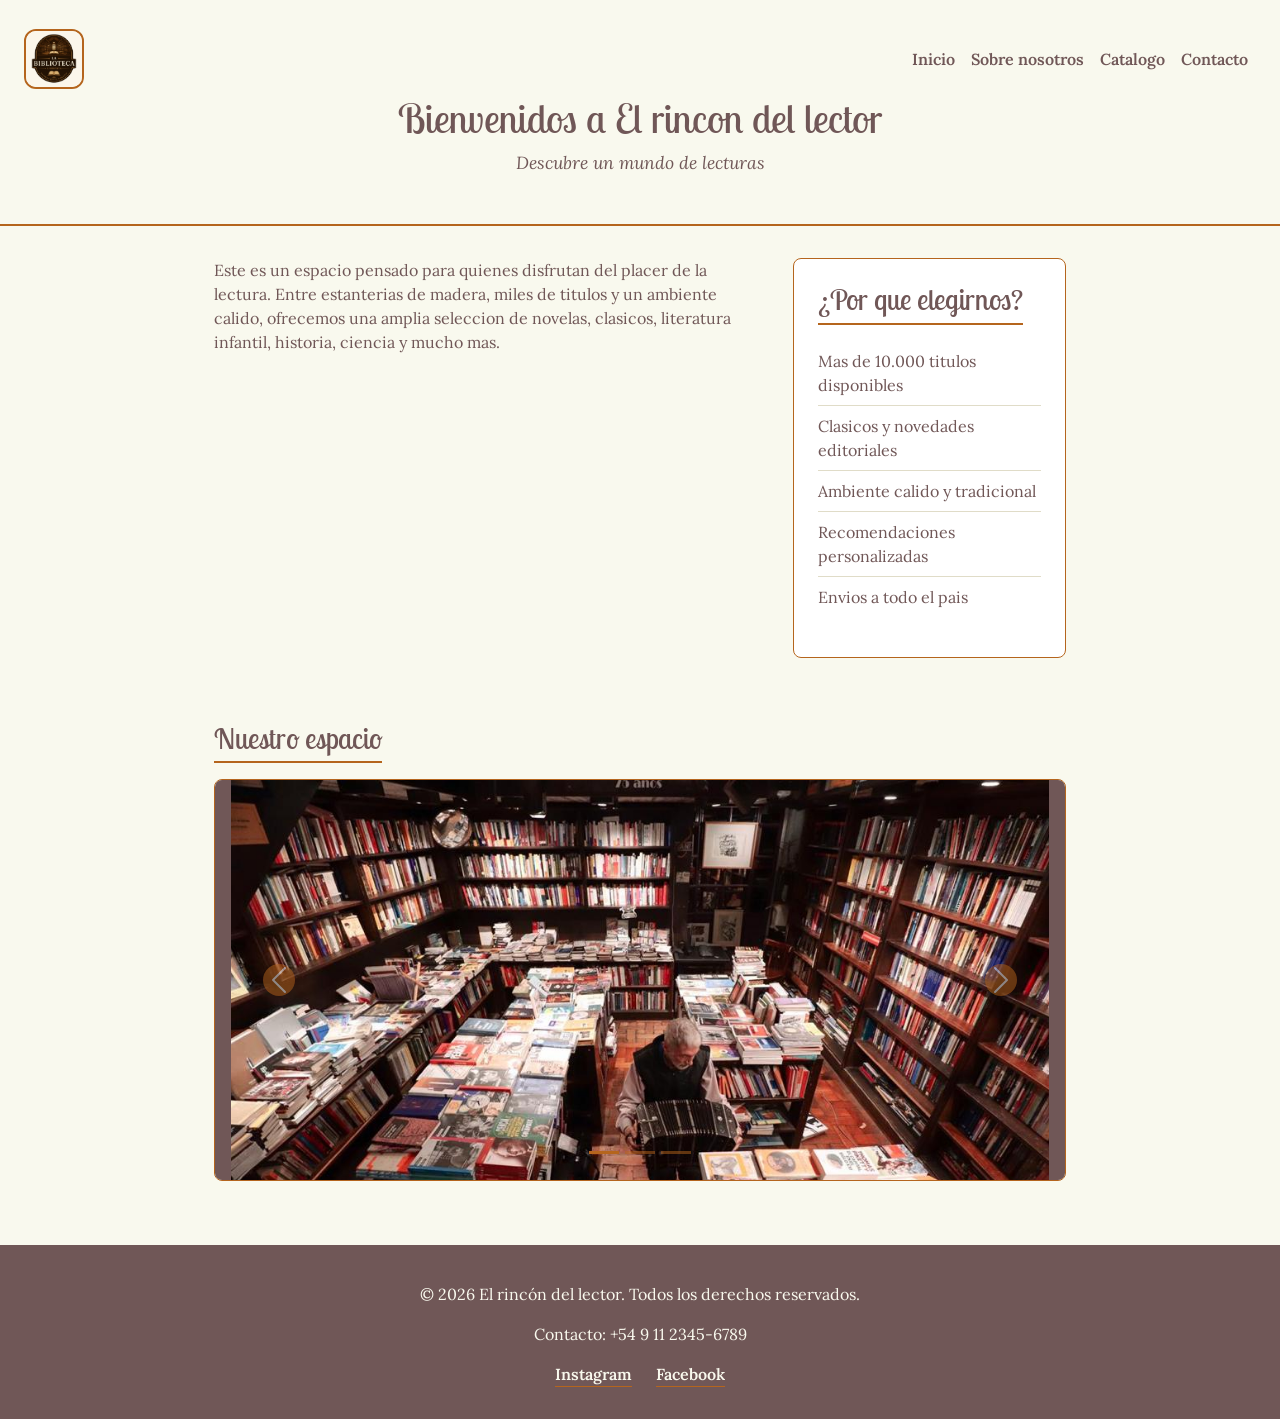
<file: index.html>
<!DOCTYPE html>
<html lang="es">
<head>
    <meta charset="UTF-8">
    <meta name="viewport" content="width=device-width, initial-scale=1.0">
    <title>El Rincón del Lector | Librería online en Argentina</title>
    <meta name="description" content="El Rincón del Lector es una librería con más de 10.000 títulos: clásicos, literatura infantil, historia y desarrollo personal. Descubrí nuestro catálogo.">
    <meta name="keywords" content="librería online, comprar libros, literatura clásica, libros Argentina, El Rincón del Lector">
    <link rel="stylesheet" href="https://cdn.jsdelivr.net/npm/bootstrap@5.3.3/dist/css/bootstrap.min.css">
    <link rel="stylesheet" href="https://unpkg.com/aos@2.3.1/dist/aos.css">
    <link rel="stylesheet" href="styles/main.css">

</head>
<body>
        <header class="encabezado">
    <nav class="navbar navbar-expand-lg">
        <div class="container-fluid nav-container">
            <a class="navbar-brand" href="#">
                <img class="logo" src="assets/logo_libreria.png" alt="Logotipo de la libreria" width="60">
            </a>

            <button class="navbar-toggler" type="button" data-bs-toggle="collapse" data-bs-target="#navbarMenu" aria-controls="navbarMenu" aria-expanded="false" aria-label="Abrir menú">
                <span class="navbar-toggler-icon"></span>
            </button>

            <div class="collapse navbar-collapse" id="navbarMenu">
                <ul class="navbar-nav ms-auto">
                    <li class="nav-item"><a class="nav-link" href="pages/inicio.html">Inicio</a></li>
                    <li class="nav-item"><a class="nav-link" href="pages/sobre-nosotros.html">Sobre nosotros</a></li>
                    <li class="nav-item"><a class="nav-link" href="pages/catalogo.html">Catalogo</a></li>
                    <li class="nav-item"><a class="nav-link" href="pages/contacto.html">Contacto</a></li>
                </ul>
            </div>
        </div>
    </nav>

    <h1 class="titulo-principal">Bienvenidos a El rincon del lector</h1>
    <p class="eslogan">Descubre un mundo de lecturas</p>
</header>

<main class="contenido contenido-index">
    
    <p class="descripcion-libreria"> 
        Este es un espacio pensado para quienes disfrutan del placer de la lectura. Entre estanterias de madera, miles de titulos y un ambiente calido, ofrecemos una amplia seleccion de novelas, clasicos, literatura infantil, historia, ciencia y mucho mas. 

    </p>
    
    <section class="galeria" data-aos="fade-up">
        <h2 class="titulo-secundario">Nuestro espacio</h2>
        <div id="carouselLibreria" class="carousel slide carousel-custom" data-bs-ride="carousel">
            <div class="carousel-indicators">
                <button type="button" data-bs-target="#carouselLibreria" data-bs-slide-to="0" class="active" aria-current="true" aria-label="Slide 1"></button>
                <button type="button" data-bs-target="#carouselLibreria" data-bs-slide-to="1" aria-label="Slide 2"></button>
                <button type="button" data-bs-target="#carouselLibreria" data-bs-slide-to="2" aria-label="Slide 3"></button>
            </div>
            <div class="carousel-inner">
                <div class="carousel-item active">
                    <img src="assets/libreria_sencilla.jpeg" class="d-block w-100" alt="Interior de la librería">
                </div>
                <div class="carousel-item">
                    <img src="assets/interior-rincon-lectura.png" class="d-block w-100" alt="Rincón de lectura de la librería">
                </div>
                <div class="carousel-item">
                    <img src="assets/estanteria-libros-madera.png" class="d-block w-100" alt="Estanterías de madera con libros clásicos y de fantasía">
                </div>
            </div>
            <button class="carousel-control-prev" type="button" data-bs-target="#carouselLibreria" data-bs-slide="prev">
                <span class="carousel-control-prev-icon" aria-hidden="true"></span>
                <span class="visually-hidden">Anterior</span>
            </button>
            <button class="carousel-control-next" type="button" data-bs-target="#carouselLibreria" data-bs-slide="next">
                <span class="carousel-control-next-icon" aria-hidden="true"></span>
                <span class="visually-hidden">Siguiente</span>
            </button>
        </div>
    </section>

    <section class="lugar-destacado" data-aos="fade-up">
    <h2 class="titulo-secundario">¿Por que elegirnos?</h2>
    
            <ul class="lista-simple">
                <li>Mas de 10.000 titulos disponibles</li>
                <li>Clasicos y novedades editoriales</li>
                <li>Ambiente calido y tradicional</li>
                <li>Recomendaciones personalizadas</li>
                <li>Envios a todo el pais</li>
            </ul>
    
    </section>


    </main>

    <footer class="pie-pagina">
        <p>&copy; 2026 El rincón del lector. Todos los derechos reservados.</p>
        <p>Contacto: +54 9 11 2345-6789</p>
        <nav class="redes-sociales">
        <a href="#">Instagram</a>
        <a href="#">Facebook</a>
    </nav>

    </footer>
    <script src="https://cdn.jsdelivr.net/npm/bootstrap@5.3.3/dist/js/bootstrap.bundle.min.js"></script>
    <script src="https://unpkg.com/aos@2.3.1/dist/aos.js"></script>
<script>
    AOS.init({
        duration: 700,
        once: true
    });
</script>
</body>
</html>
</file>
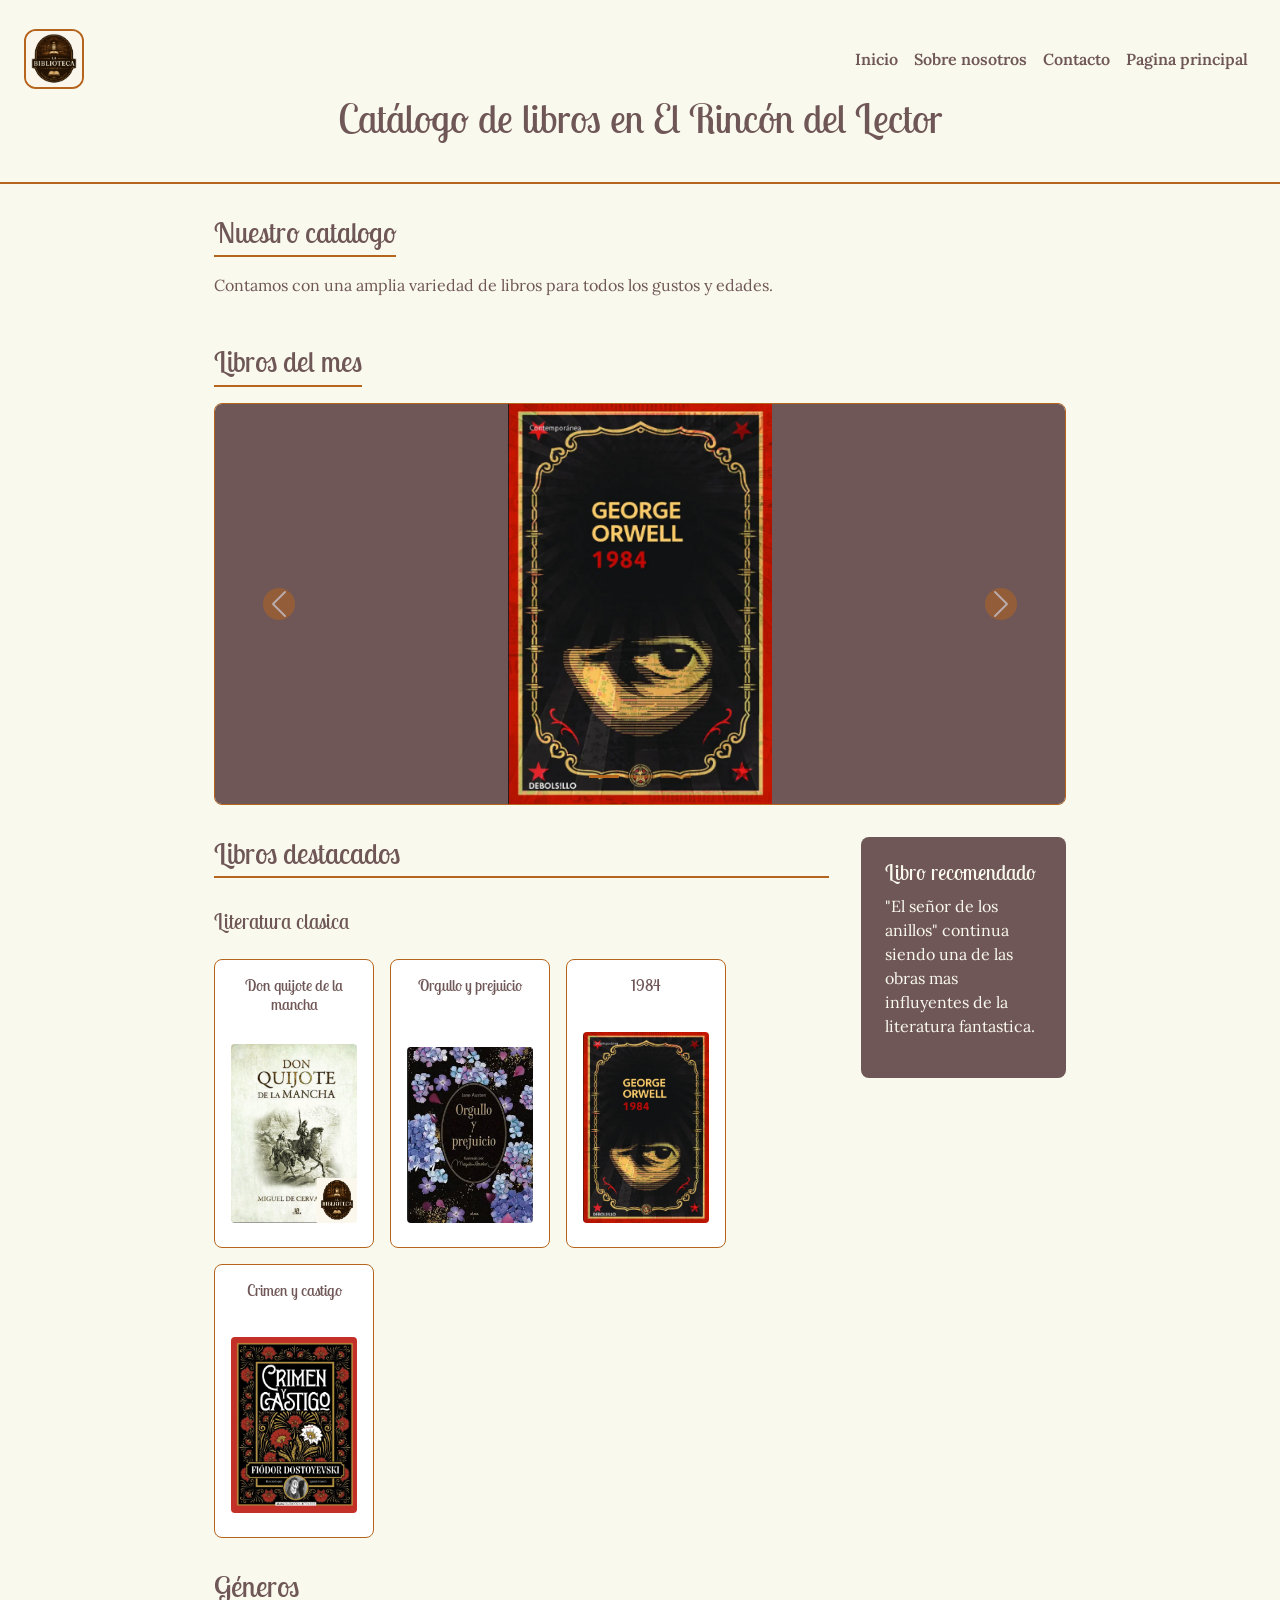
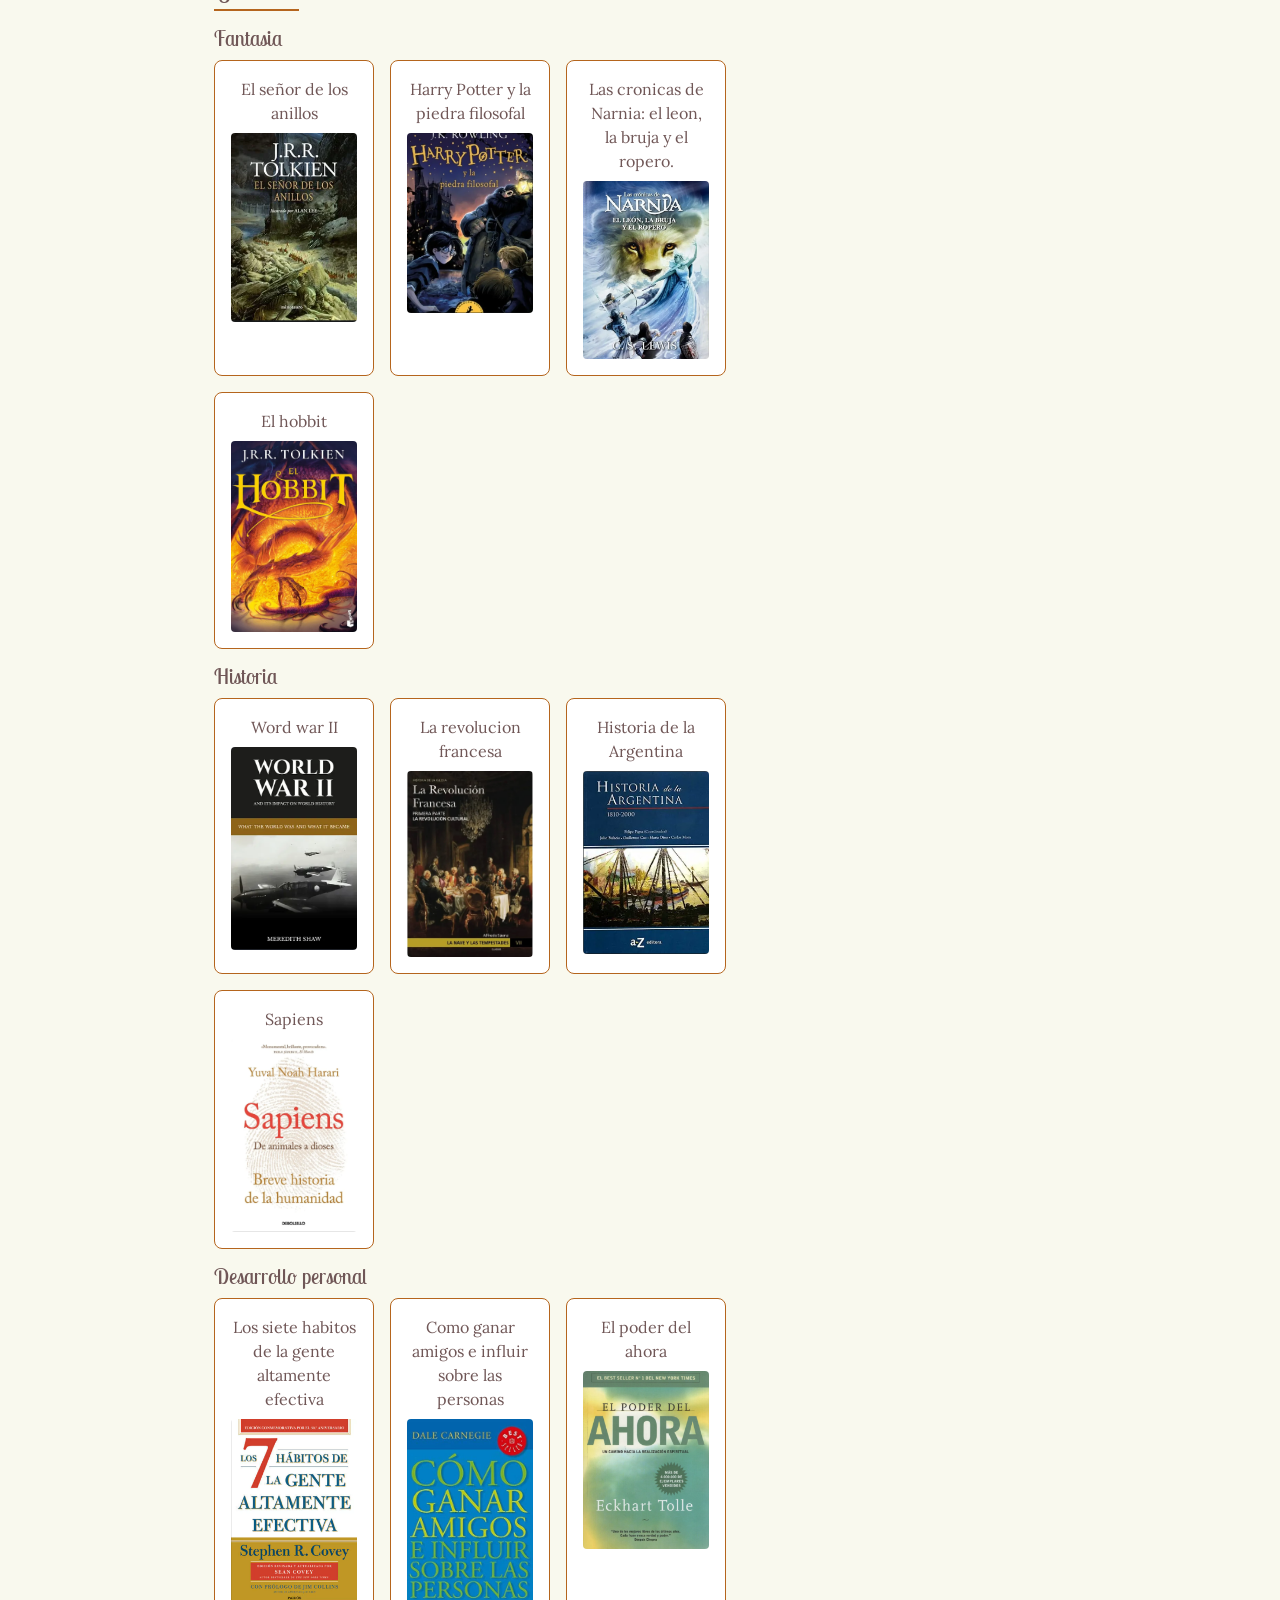
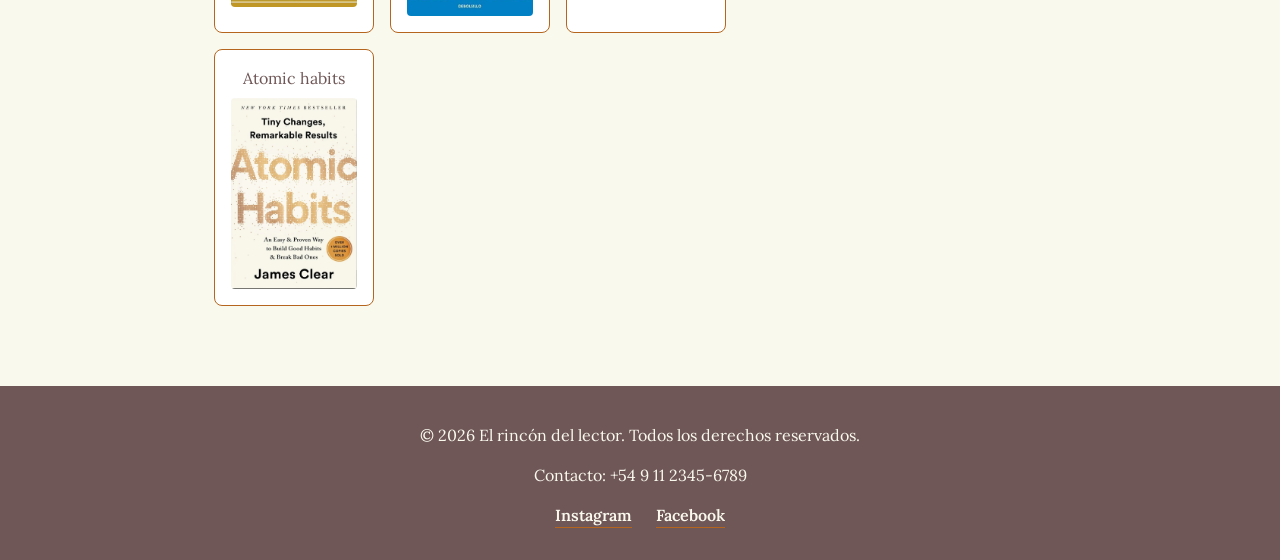
<file: pages/catalogo.html>
<!DOCTYPE html>
<html lang="es">
<head>
    <meta charset="UTF-8">
    <meta name="viewport" content="width=device-width, initial-scale=1.0">
    <title>Catálogo de Libros | El Rincón del Lector</title>
    <meta name="description" content="Explorá nuestro catálogo completo de libros: literatura clásica, fantasía, historia y desarrollo personal. Envíos a todo el país.">
    <meta name="keywords" content="catálogo de libros, comprar libros online, literatura clásica, fantasía, historia, desarrollo personal">
    <link rel="stylesheet" href="https://cdn.jsdelivr.net/npm/bootstrap@5.3.3/dist/css/bootstrap.min.css">
    <link rel="stylesheet" href="https://unpkg.com/aos@2.3.1/dist/aos.css">
    <link rel="stylesheet" href="../styles/main.css">
</head>
<body>
    <header class="encabezado">
        <nav class="navbar navbar-expand-lg">
            <div class="container-fluid nav-container">
                <a class="navbar-brand" href="../index.html">
                    <img class="logo" src="../assets/logo_libreria.png" alt="Logotipo de la libreria" width="60">
                </a>

            <button class="navbar-toggler" type="button" data-bs-toggle="collapse" data-bs-target="#navbarMenu" aria-controls="navbarMenu" aria-expanded="false" aria-label="Abrir menú">
                <span class="navbar-toggler-icon"></span>
            </button>

            <div class="collapse navbar-collapse" id="navbarMenu">
                <ul class="navbar-nav ms-auto">
                    <li class="nav-item"><a class="nav-link" href="inicio.html">Inicio</a></li>
                    <li class="nav-item"><a class="nav-link" href="sobre-nosotros.html">Sobre nosotros</a></li>
                    <li class="nav-item"><a class="nav-link" href="contacto.html">Contacto</a></li>
                    <li class="nav-item"><a class="nav-link" href="../index.html">Pagina principal</a></li>
                </ul>
            </div>
        </div>
    </nav>

    <h1 class="titulo-principal">Catálogo de libros en El Rincón del Lector</h1>
</header>

<main class="contenido contenido-catalogo">
    <div class="catalogo-intro">
        <h2 class="titulo-secundario">Nuestro catalogo</h2>
        <p class="descripcion-libreria">
            Contamos con una amplia variedad de libros para todos los gustos y edades. 
        </p>
    </div>
    
    <section class="galeria-catalogo">
    <h2 class="titulo-secundario">Libros del mes</h2>
    <div id="carouselLibros" class="carousel slide carousel-custom" data-bs-ride="carousel">
        <div class="carousel-indicators">
            <button type="button" data-bs-target="#carouselLibros" data-bs-slide-to="0" class="active" aria-current="true" aria-label="Slide 1"></button>
            <button type="button" data-bs-target="#carouselLibros" data-bs-slide-to="1" aria-label="Slide 2"></button>
            <button type="button" data-bs-target="#carouselLibros" data-bs-slide-to="2" aria-label="Slide 3"></button>
        </div>
        <div class="carousel-inner">
            <div class="carousel-item active">
                <img src="../assets/libros/1984.png" class="d-block w-100" alt="Portada de 1984">
            </div>
            <div class="carousel-item">
                <img src="../assets/libros/el_hobbit.png" class="d-block w-100" alt="Portada de El Hobbit">
            </div>
            <div class="carousel-item">
                <img src="../assets/libros/sapiens.png" class="d-block w-100" alt="Portada de Sapiens">
            </div>
        </div>
        <button class="carousel-control-prev" type="button" data-bs-target="#carouselLibros" data-bs-slide="prev">
            <span class="carousel-control-prev-icon" aria-hidden="true"></span>
            <span class="visually-hidden">Anterior</span>
        </button>
        <button class="carousel-control-next" type="button" data-bs-target="#carouselLibros" data-bs-slide="next">
            <span class="carousel-control-next-icon" aria-hidden="true"></span>
            <span class="visually-hidden">Siguiente</span>
        </button>
    </div>
</section>

    <section class="seccion-destacados">
        <h2 class="titulo-secundario">Libros destacados</h2>
        
    <h3 class="titulo-terciario">Literatura clasica</h3>

    <article class="libro" data-aos="fade-up">
    <h3 class="titulo-terciario">Don quijote de la mancha</h3>
        <img src="../assets/libros/don_quijote_de_la_mancha.png"
            alt="Portada de Don Quijote"
            width="150">

        
    </article>

    <article class="libro" data-aos="fade-up" data-aos-delay="100">
        <h3 class="titulo-terciario">Orgullo y prejuicio</h3>
            <img src="../assets/libros/orgullo_y_prejuicio.png" 
                alt="Portada de Orgullo y Prejuicio" 
                width="150">
            
    </article>


    <article class="libro" data-aos="fade-up" data-aos-delay="200">
        <h3 class="titulo-terciario">1984</h3>
            <img src="../assets/libros/1984.png"
                alt="Portada de 1984"
                width="150">
    </article>

    <article class="libro" data-aos="fade-up" data-aos-delay="300">
        <h3 class="titulo-terciario">Crimen y castigo</h3>
            <img src="../assets/libros/crimen_y_castigo.png"
                alt="Portada de Crimen y Castigo"
                width="150">
        </article>

    </section>

    <section class="seccion-generos">
        <h2 class="titulo-secundario">Géneros</h2>
    <article class="genero">
    
        <h3 class="titulo-terciario">Fantasia</h3>
        <ul>
            <li>El señor de los anillos
            <img src="../assets/libros/el_senor_de_los_anillos.png"
                alt="Portada de El Señor de los Anillos"
                width="150"> </li>
            <li>Harry Potter y la piedra filosofal
            <img src="../assets/libros/harry_potter_y_la_piedra_filosofal.png"
                alt="Portada de Harry Potter y la Piedra Filosofal"
                width="150"> </li>
            <li>Las cronicas de Narnia: el leon, la bruja y el ropero.
            <img src="../assets/libros/las_cronicas_de_narnia.png"
                alt="Portada de Las Crónicas de Narnia"
                width="150"> </li>
            <li>El hobbit
            <img src="../assets/libros/el_hobbit.png"
                alt="Portada de El Hobbit"
                width="150"> </li>
        </ul>

        </article>

    <article class="genero">

    <h3 class="titulo-terciario">Historia</h3>

        <ul>
            <li>Word war II
                <img src="../assets/libros/word_war_II.png"
                    alt="Portada de Word War II"
                    width="150"> </li>
                

            <li>La revolucion francesa
                <img src="../assets/libros/la_revolucion_francesa.png"
                    alt="Portada de La Revolución Francesa"
                    width="150"> </li>

            <li>Historia de la Argentina
                <img src="../assets/libros/historia_de_la_argentina.png"
                    alt="Portada de Historia de la Argentina"
                    width="150"> </li>

            <li>Sapiens
                <img src="../assets/libros/sapiens.png"
                    alt="Portada de Sapiens"
                    width="150"> </li>


        </ul>
</article>


<article class="genero">

    <h3 class="titulo-terciario">Desarrollo personal</h3>
        <ul>
            <li>Los siete habitos de la gente altamente efectiva
                <img src="../assets/libros/los_siete_habitos_de_la_gente_efectiva.png"
                    alt="Portada de Los Siete Hábitos de la Gente Altamente Efectiva"
                    width="150"> </li>

            <li>Como ganar amigos e influir sobre las personas
                <img src="../assets/libros/como_ganar_amigos_e_influir_sobre_las_personas.png"
                    alt="Portada de Cómo Ganar Amigos e Influir sobre las Personas"
                    width="150"> </li>

            <li>El poder del ahora
                <img src="../assets/libros/el_poder_del_ahora.png"
                    alt="Portada de El Poder del Ahora"
                    width="150"> </li>

            <li>Atomic habits
                <img src="../assets/libros/atomic_habits.png"
                    alt="Portada de Atomic Habits"
                    width="150"> </li>
        </ul>  
        </article>
    </section>

    <aside class="libro-recomendado">
        <h3 class="titulo-terciario">Libro recomendado</h3>
        <p class="descripcion-libro">"El señor de los anillos" continua siendo una de las obras mas influyentes de la literatura fantastica.</p>

    </aside>
</main>


<footer class="pie-pagina">
        <p>&copy; 2026 El rincón del lector. Todos los derechos reservados.</p>
        <p>Contacto: +54 9 11 2345-6789</p>
        <nav class="redes-sociales">
        <a href="#">Instagram</a>
        <a href="#">Facebook</a>
    </nav>

    </footer>
<script src="https://cdn.jsdelivr.net/npm/bootstrap@5.3.3/dist/js/bootstrap.bundle.min.js"></script>
<script src="https://unpkg.com/aos@2.3.1/dist/aos.js"></script>
<script>
    AOS.init({
        duration: 700,
        once: true
    });
</script>
</body>
</html>
</file>
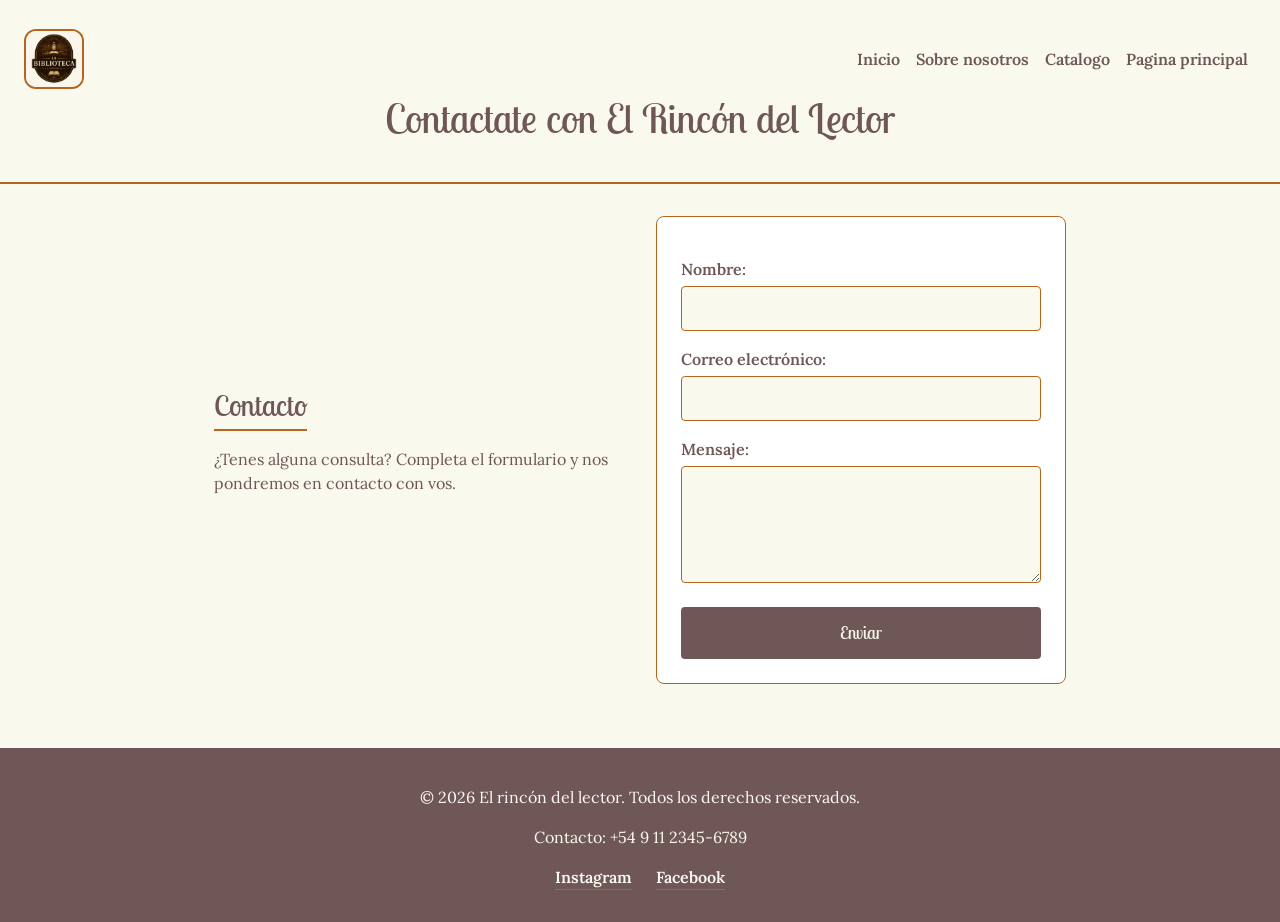
<file: pages/contacto.html>
<!DOCTYPE html>
<html lang="es">
<head>
    <meta charset="UTF-8">
    <meta name="viewport" content="width=device-width, initial-scale=1.0">
    <title>Contacto | El Rincón del Lector</title>
    <meta name="description" content="¿Tenés una consulta? Escribinos a través de nuestro formulario de contacto y te responderemos a la brevedad.">
    <meta name="keywords" content="contacto librería, consultas, formulario de contacto">
    <link rel="stylesheet" href="https://cdn.jsdelivr.net/npm/bootstrap@5.3.3/dist/css/bootstrap.min.css">
    <link rel="stylesheet" href="https://unpkg.com/aos@2.3.1/dist/aos.css">
    <link rel="stylesheet" href="../styles/main.css">
</head>
<body>
    <header class="encabezado">
        <nav class="navbar navbar-expand-lg">
            <div class="container-fluid nav-container">
                <a class="navbar-brand" href="../index.html">
                    <img class="logo" src="../assets/logo_libreria.png" alt="Logotipo de la libreria" width="60">
                </a>

            <button class="navbar-toggler" type="button" data-bs-toggle="collapse" data-bs-target="#navbarMenu" aria-controls="navbarMenu" aria-expanded="false" aria-label="Abrir menú">
                <span class="navbar-toggler-icon"></span>
            </button>

            <div class="collapse navbar-collapse" id="navbarMenu">
                <ul class="navbar-nav ms-auto">
                    <li class="nav-item"><a class="nav-link" href="inicio.html">Inicio</a></li>
                    <li class="nav-item"><a class="nav-link" href="sobre-nosotros.html">Sobre nosotros</a></li>
                    <li class="nav-item"><a class="nav-link" href="catalogo.html">Catalogo</a></li>
                    <li class="nav-item"><a class="nav-link" href="../index.html">Pagina principal</a></li>
                </ul>
            </div>
        </div>
    </nav>

    <h1 class="titulo-principal">Contactate con El Rincón del Lector</h1>
</header>

<main class="contenido contenido-contacto">
    <div class="contacto-intro">
        <h2 class="titulo-secundario">Contacto</h2>
        <p>
            ¿Tenes alguna consulta? Completa el formulario y nos pondremos en contacto con vos.
        </p>
    </div>
    <form data-aos="zoom-in">

        <label for="nombre">Nombre:</label>
        <input type="text" id="nombre" name="nombre" required>

        <label for="email">Correo electrónico:</label>
        <input type="email" id="email" name="email" required>

        <label for="mensaje">Mensaje:</label>
        <textarea id="mensaje" name="mensaje" rows="4" required></textarea>

        <button type="submit" class="btn-enviar">Enviar</button>

    </form>



</main>


<footer class="pie-pagina">
        <p>&copy; 2026 El rincón del lector. Todos los derechos reservados.</p>
        <p>Contacto: +54 9 11 2345-6789</p>
        <nav class="redes-sociales">
        <a href="#">Instagram</a>
        <a href="#">Facebook</a>
    </nav>

    </footer>
    <script src="https://cdn.jsdelivr.net/npm/bootstrap@5.3.3/dist/js/bootstrap.bundle.min.js"></script>
    <script src="https://unpkg.com/aos@2.3.1/dist/aos.js"></script>
<script>
    AOS.init({
        duration: 700,
        once: true
    });
</script>
</body>
</html>
</file>
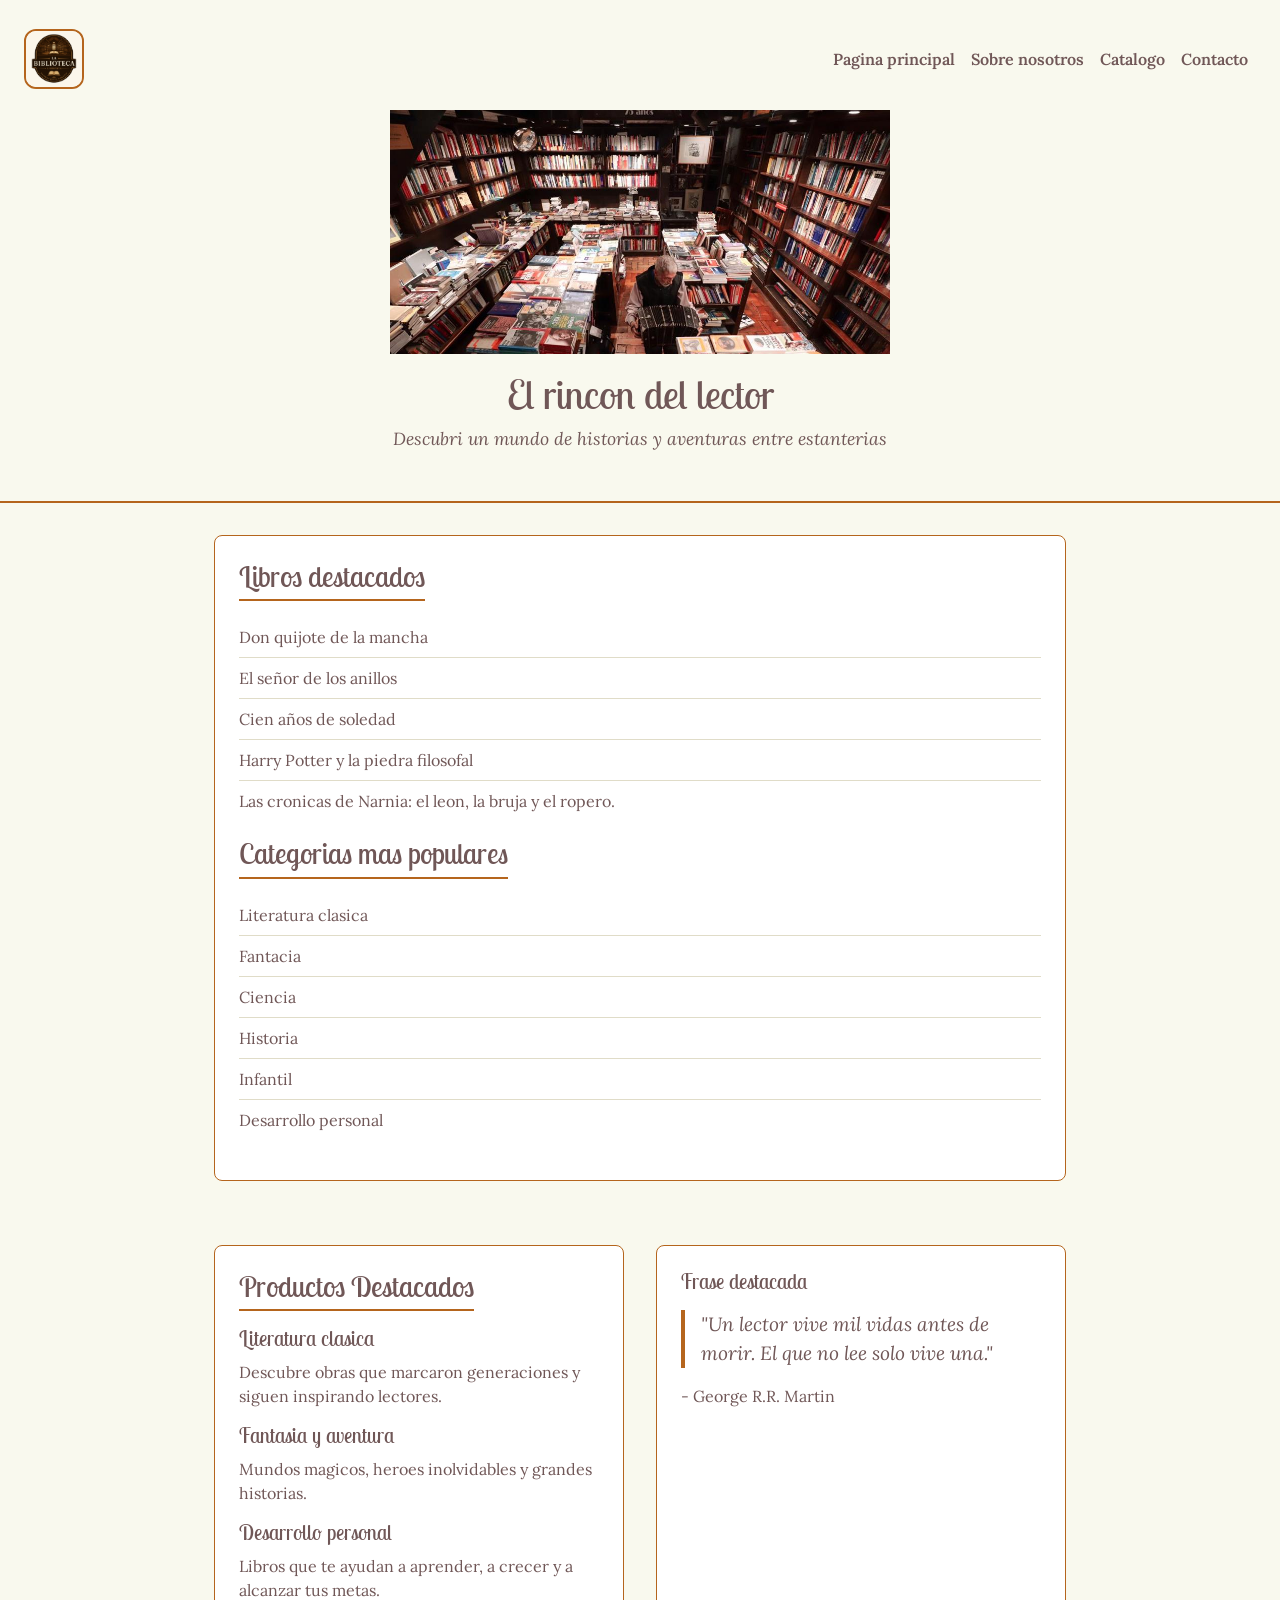
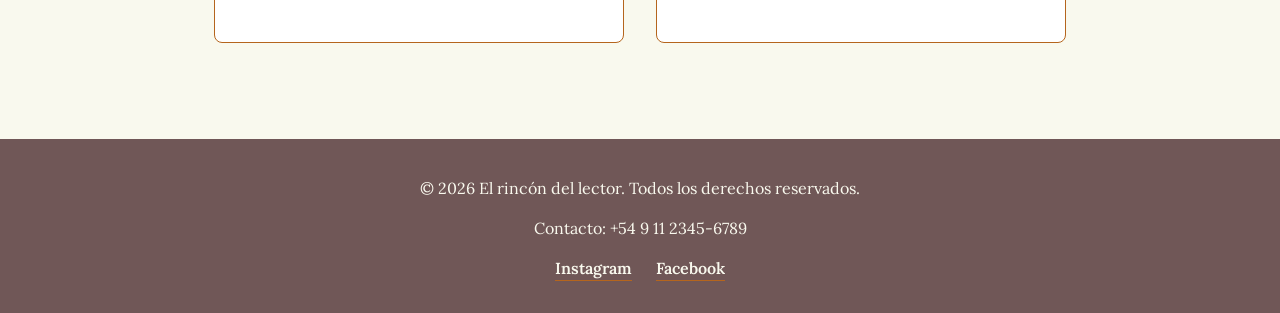
<file: pages/inicio.html>
<!DOCTYPE html>
<html lang="es">
<head>
    <meta charset="UTF-8">
    <meta name="viewport" content="width=device-width, initial-scale=1.0">
    <title>Inicio | El Rincón del Lector - Libros destacados</title>
    <meta name="description" content="Conocé los libros destacados y las categorías más populares de El Rincón del Lector: fantasía, historia, clásicos y desarrollo personal.">
    <meta name="keywords" content="libros destacados, categorías de libros, fantasía, literatura clásica, desarrollo personal">
    <link rel="stylesheet" href="https://cdn.jsdelivr.net/npm/bootstrap@5.3.3/dist/css/bootstrap.min.css">
    <link rel="stylesheet" href="https://unpkg.com/aos@2.3.1/dist/aos.css">
    <link rel="stylesheet" href="../styles/main.css">
</head>
<body>
    <header class="encabezado">
        <nav class="navbar navbar-expand-lg">
            <div class="container-fluid nav-container">
                <a class="navbar-brand" href="../index.html">
                    <img class="logo" src="../assets/logo_libreria.png" alt="Logotipo de la libreria" width="60">
                </a>

            <button class="navbar-toggler" type="button" data-bs-toggle="collapse" data-bs-target="#navbarMenu" aria-controls="navbarMenu" aria-expanded="false" aria-label="Abrir menú">
                <span class="navbar-toggler-icon"></span>
            </button>

            <div class="collapse navbar-collapse" id="navbarMenu">
                <ul class="navbar-nav ms-auto">
                    <li class="nav-item"><a class="nav-link" href="../index.html">Pagina principal</a></li>
                    <li class="nav-item"><a class="nav-link" href="sobre-nosotros.html">Sobre nosotros</a></li>
                    <li class="nav-item"><a class="nav-link" href="catalogo.html">Catalogo</a></li>
                    <li class="nav-item"><a class="nav-link" href="contacto.html">Contacto</a></li>
                </ul>
            </div>
        </div>
    </nav>

    <img src="../assets/libreria_sencilla.jpeg"
        alt="Interior de una librería clásica"
        width="500">

    <h1 class="titulo-principal">El rincon del lector</h1>
    <p class="eslogan">Descubri un mundo de historias y aventuras entre estanterias</p>
</header>

<main class="contenido contenido-inicio">

    <section class="marketing">

        <h2 class="titulo-secundario">Libros destacados</h2>
        
            <ul class="lista-simple">
                <li>Don quijote de la mancha</li>
                <li>El señor de los anillos</li>
                <li>Cien años de soledad</li>
                <li>Harry Potter y la piedra filosofal</li>
                <li>Las cronicas de Narnia: el leon, la bruja y el ropero.</li>
            </ul>
        

        <h2 class="titulo-secundario">Categorias mas populares</h2>

        
            <ul class="lista-simple">
                <li>Literatura clasica</li>
                <li>Fantacia</li>
                <li>Ciencia</li>
                <li>Historia</li>
                <li>Infantil</li>
                <li>Desarrollo personal</li>
            </ul>
        
    </section>

    <section class="productos-destacados">
        <h2 class="titulo-secundario">Productos Destacados</h2>

            <h3 class="titulo-terciario">Literatura clasica</h3>
            <p class="descripcion-producto"> Descubre obras que marcaron generaciones y siguen inspirando lectores.</p>
            <h3 class="titulo-terciario">Fantasia y aventura</h3>
            <p class="descripcion-producto">Mundos magicos, heroes inolvidables y grandes historias.</p>
            <h3 class="titulo-terciario">Desarrollo personal</h3>
            <p class="descripcion-producto">Libros que te ayudan a aprender, a crecer y a alcanzar tus metas.</p>

    </section>  

        <section class="frase-destacada">

            <h3 class="titulo-terciario">Frase destacada</h3>
            <blockquote class="frase">
                "Un lector vive mil vidas antes de morir. El que no lee solo vive una."
            </blockquote>

            <p>- George R.R. Martin</p>

        </section>


</main>

<footer class="pie-pagina">
        <p>&copy; 2026 El rincón del lector. Todos los derechos reservados.</p>
        <p>Contacto: +54 9 11 2345-6789</p>
        <nav class="redes-sociales">
        <a href="#">Instagram</a>
        <a href="#">Facebook</a>
    </nav>

    </footer>
<script src="https://cdn.jsdelivr.net/npm/bootstrap@5.3.3/dist/js/bootstrap.bundle.min.js"></script>
<script src="https://unpkg.com/aos@2.3.1/dist/aos.js"></script>
<script>
    AOS.init({
        duration: 700,
        once: true
    });
</script>
</body>
</html>
</file>
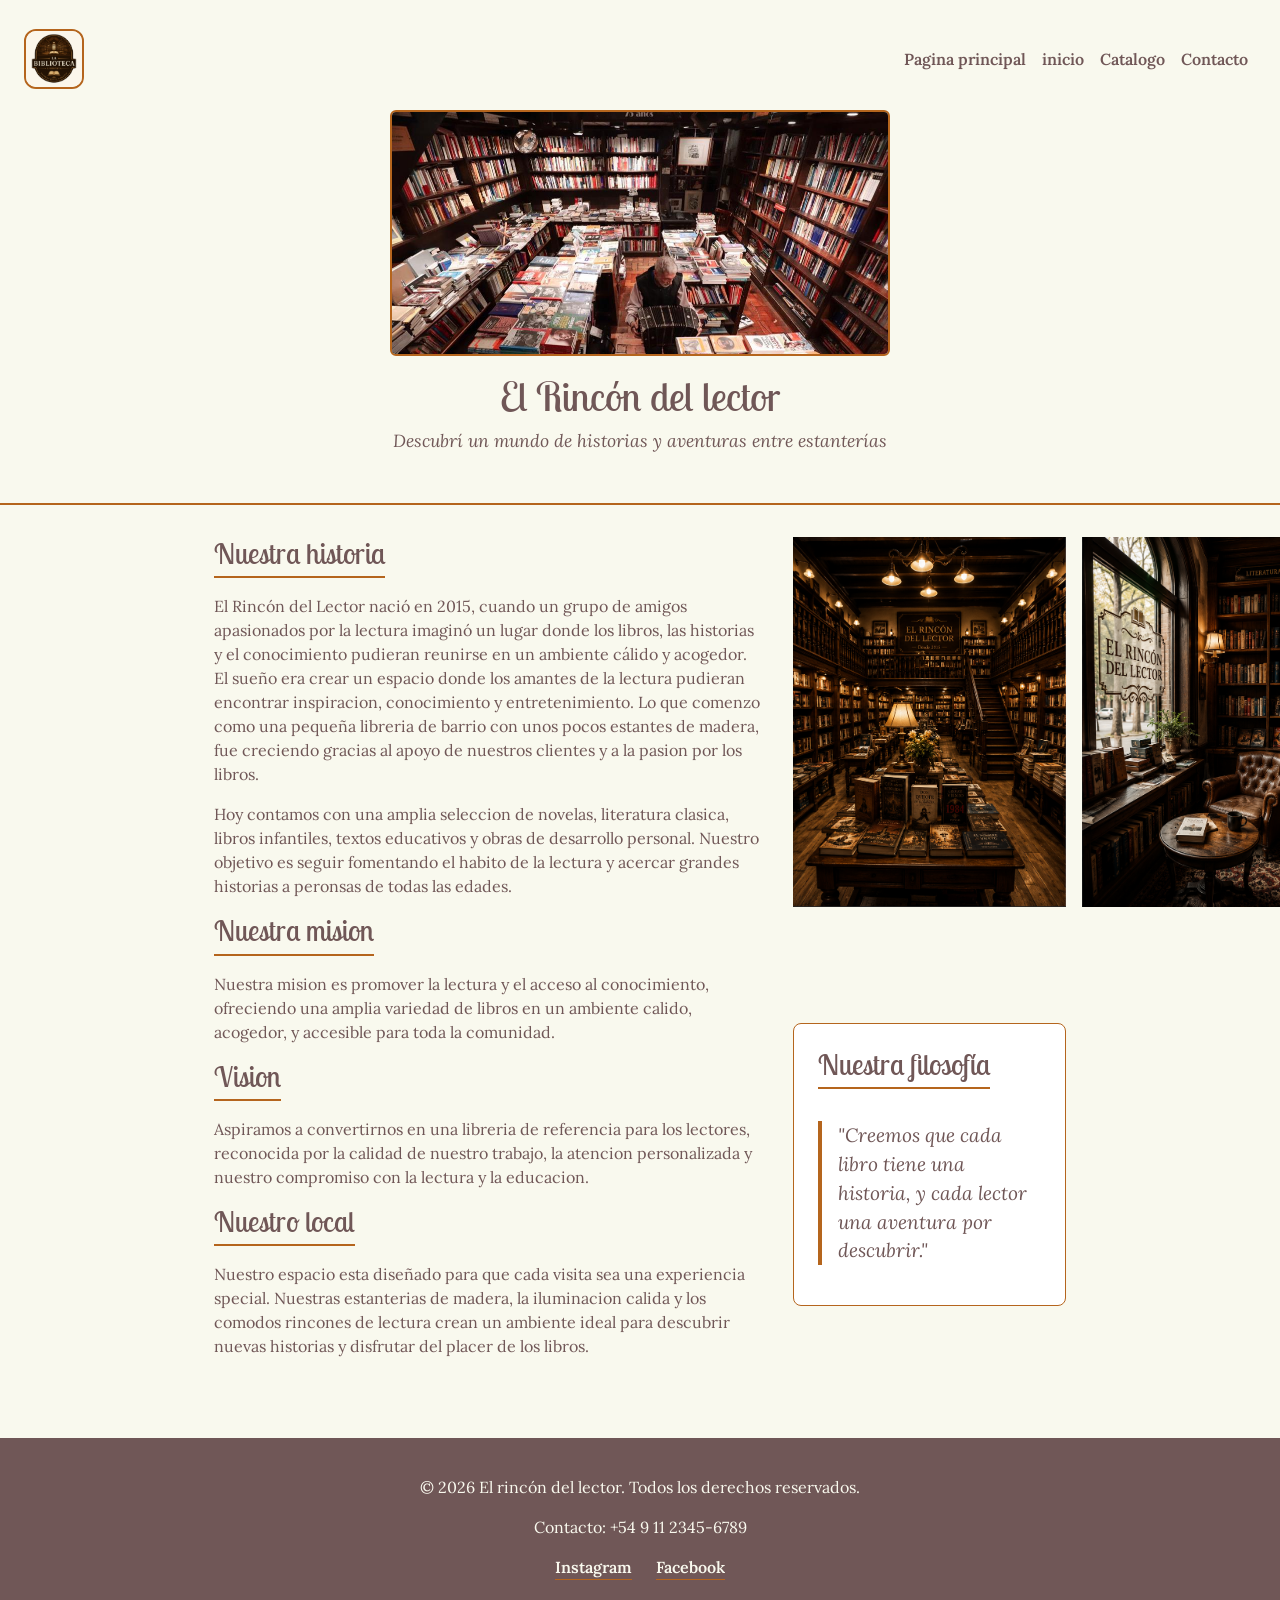
<file: pages/sobre-nosotros.html>
<!DOCTYPE html>
<html lang="es">
<head>
    <meta charset="UTF-8">
    <meta name="viewport" content="width=device-width, initial-scale=1.0">
    <title>Sobre Nosotros | Historia de El Rincón del Lector</title>
    <meta name="description" content="Conocé la historia, misión y visión de El Rincón del Lector, una librería de barrio fundada en 2015 con pasión por la lectura.">
    <meta name="keywords" content="librería de barrio, historia de la librería, misión y visión, sobre nosotros">
    <link rel="stylesheet" href="https://cdn.jsdelivr.net/npm/bootstrap@5.3.3/dist/css/bootstrap.min.css">
    <link rel="stylesheet" href="https://unpkg.com/aos@2.3.1/dist/aos.css">
    <link rel="stylesheet" href="../styles/main.css">
</head>
<body>
<header class="encabezado">
    <nav class="navbar navbar-expand-lg">
        <div class="container-fluid nav-container">
            <a class="navbar-brand" href="../index.html">
                <img class="logo" src="../assets/logo_libreria.png" alt="Logotipo de la libreria" width="60">
            </a>

            <button class="navbar-toggler" type="button" data-bs-toggle="collapse" data-bs-target="#navbarMenu" aria-controls="navbarMenu" aria-expanded="false" aria-label="Abrir menú">
                <span class="navbar-toggler-icon"></span>
            </button>

            <div class="collapse navbar-collapse" id="navbarMenu">
                <ul class="navbar-nav ms-auto">
                    <li class="nav-item"><a class="nav-link" href="../index.html">Pagina principal</a></li>
                    <li class="nav-item"><a class="nav-link" href="inicio.html">inicio</a></li>
                    <li class="nav-item"><a class="nav-link" href="catalogo.html">Catalogo</a></li>
                    <li class="nav-item"><a class="nav-link" href="contacto.html">Contacto</a></li>
                </ul>
            </div>
        </div>
    </nav>

    <img class="imagen-principal" src="../assets/libreria_sencilla.jpeg"
        alt="Interior de una librería clásica"
        width="500">

    <h1 class="titulo-principal">El Rincón del lector</h1>
    <p class="eslogan">Descubrí un mundo de historias y aventuras entre estanterías</p>
</header>

<main class="contenido contenido-sobre">
    <div class="sobre-texto" data-aos="fade-right">
        <h2 class="titulo-secundario">Nuestra historia</h2>
            <p class="descripcion-libreria">
                El Rincón del Lector nació en 2015, cuando un grupo de amigos apasionados por la lectura imaginó un lugar donde los libros, las historias y el conocimiento pudieran reunirse en un ambiente cálido y acogedor. El sueño era crear un espacio donde los amantes de la lectura pudieran encontrar inspiracion, conocimiento y entretenimiento. Lo que comenzo como una pequeña libreria de barrio con unos pocos estantes de madera, fue creciendo gracias al apoyo de nuestros clientes y a la pasion por los libros.
            </p>
            <p class="descripcion-libreria">
                Hoy contamos con una amplia seleccion de novelas, literatura clasica, libros infantiles, textos educativos y obras de desarrollo personal. Nuestro objetivo es seguir fomentando el habito de la lectura y acercar grandes historias a peronsas de todas las edades.
            </p>

        <h2 class="titulo-secundario">Nuestra mision</h2>

            <p class="descripcion-libreria">
                Nuestra mision es promover la lectura y el acceso al conocimiento, ofreciendo una amplia variedad de libros en un ambiente calido, acogedor, y accesible para toda la comunidad.
            </p>

        <h2 class="titulo-secundario">Vision</h2>

            <p class="descripcion-libreria">
                Aspiramos a convertirnos en una libreria de referencia para los lectores, reconocida por la calidad de nuestro trabajo, la atencion personalizada y nuestro compromiso con la lectura y la educacion.
            </p>

            <h2 class="titulo-secundario">Nuestro local</h2>
            <p class="descripcion-libreria">
            Nuestro espacio esta diseñado para que cada visita sea una experiencia special. Nuestras estanterias de madera, la iluminacion calida y los comodos rincones de lectura crean un ambiente ideal para descubrir nuevas historias y disfrutar del placer de los libros.
            </p>
    </div>
<figure data-aos="fade-left">
    <img src="../assets/interior-rincon-lectura.png"
        alt="Rincón de lectura con sillones en El Rincón del Lector"
        width="400">

    <img src="../assets/estanteria-libros-madera.png"
        alt="Estanterías de madera con libros clásicos y de fantasía"
        width="400">

        <figcaption class="descripcion-local">
            Algunos rincones de nuestro local, diseñados para que cada visita sea una experiencia unica.
        </figcaption>
</figure>
    

    <section class="valores">
        <h2 class="titulo-secundario">Nuestra filosofía</h2>

        <blockquote class="frase">
                "Creemos que cada libro tiene una historia, y cada lector una aventura por descubrir."
        </blockquote>


    </section>
</main>

<footer class="pie-pagina">
        <p>&copy; 2026 El rincón del lector. Todos los derechos reservados.</p>
        <p>Contacto: +54 9 11 2345-6789</p>
        <nav class="redes-sociales">
        <a href="#">Instagram</a>
        <a href="#">Facebook</a>
    </nav>

    </footer>
    <script src="https://cdn.jsdelivr.net/npm/bootstrap@5.3.3/dist/js/bootstrap.bundle.min.js"></script>
    <script src="https://unpkg.com/aos@2.3.1/dist/aos.js"></script>
<script>
    AOS.init({
        duration: 700,
        once: true
    });
</script>
</body>
</html>
</file>
<file: styles/main.css>
@import url("https://fonts.googleapis.com/css2?family=Lobster+Two:ital,wght@0,400;0,700;1,400;1,700&family=Lora:ital,wght@0,400..700;1,400..700&display=swap");
.libro, .genero li {
  transition: transform 0.2s ease, box-shadow 0.2s ease;
}
.libro:hover, .genero li:hover {
  transform: translateY(-4px);
  box-shadow: 0 4px 10px rgba(112, 87, 87, 0.3);
}

.titulo-principal {
  font-family: "Lobster Two", sans-serif;
  color: #705757;
  font-size: 2.5rem;
  margin-bottom: 0.5rem;
}

.eslogan {
  font-family: "Lora", serif;
  font-style: italic;
  color: #705757;
  font-size: 1.1rem;
}

.titulo-secundario {
  font-family: "Lobster Two", sans-serif;
  color: #705757;
  font-size: 1.8rem;
  border-bottom: 2px solid #B5651D;
  padding-bottom: 0.3rem;
  display: inline-block;
  margin-bottom: 1rem;
}

.titulo-terciario {
  font-family: "Lobster Two", sans-serif;
  color: #705757;
  font-size: 1.3rem;
  margin-bottom: 0.5rem;
}

* {
  margin: 0;
  padding: 0;
  box-sizing: border-box;
}

body {
  background-color: #F9F9EE;
  background-size: cover;
  background-repeat: no-repeat;
  color: #705757;
  font-family: "Lora", serif;
}

main p {
  margin-bottom: 1rem;
}

.contenido {
  max-width: 900px;
  margin: 0 auto;
  padding: 2rem 1.5rem;
}

.descripcion-libreria,
.descripcion-producto {
  font-family: "Lora", serif;
  max-width: 70ch;
}

.encabezado {
  padding: 1.5rem 1.5rem 2rem;
  text-align: center;
  border-bottom: 2px solid #B5651D;
}
.encabezado img:not(.logo) {
  margin-top: 1rem;
  margin-bottom: 1rem;
}

.logo {
  border-radius: 20%;
  border: 2px solid #B5651D;
}

.navbar {
  padding: 0;
}

.nav-container {
  display: flex;
  justify-content: space-between;
  align-items: center;
  gap: 0;
  flex-wrap: nowrap;
  padding: 0;
}

.nav-link {
  font-family: "Lora", serif;
  color: #705757 !important;
  font-weight: 600;
  padding: 0.4rem 0.8rem;
  border-radius: 4px;
  transition: background-color 0.2s ease, color 0.2s ease;
}
.nav-link:hover, .nav-link:focus {
  background-color: #B5651D;
  color: #F9F9EE !important;
}
.nav-link:active {
  background-color: #705757;
  color: #F9F9EE !important;
}

.navbar-toggler {
  border-color: #B5651D;
}

.navbar-toggler-icon {
  background-image: url("data:image/svg+xml,%3csvg xmlns='http://www.w3.org/2000/svg' viewBox='0 0 30 30'%3e%3cpath stroke='rgba(112, 87, 87, 1)' stroke-linecap='round' stroke-miterlimit='10' stroke-width='2' d='M4 7h22M4 15h22M4 23h22'/%3e%3c/svg%3e");
}

.pie-pagina {
  background-color: #705757;
  color: #F9F9EE;
  text-align: center;
  padding: 2rem 1rem;
  margin-top: 2rem;
}
.pie-pagina p {
  color: #F9F9EE;
  margin-top: 0.3rem;
}

.redes-sociales {
  display: flex;
  justify-content: center;
  align-items: center;
  gap: 1.5rem;
  flex-wrap: nowrap;
  margin-top: 1rem;
}
.redes-sociales a {
  color: #F9F9EE;
  text-decoration: none;
  font-weight: 600;
  border-bottom: 1px solid #B5651D;
  transition: color 0.2s ease;
}
.redes-sociales a:hover {
  color: #F9F9EE;
  border-bottom-color: #F9F9EE;
}
.redes-sociales a:focus, .redes-sociales a:active {
  color: #B5651D;
  outline: 2px solid #B5651D;
  outline-offset: 2px;
}

.contenido-index {
  display: grid;
  grid-template-columns: 1fr;
  grid-template-areas: "texto" "galeria" "destacado";
  gap: 2rem;
}
.contenido-index .descripcion-libreria {
  grid-area: texto;
}
.contenido-index .lugar-destacado {
  grid-area: destacado;
}
@media (min-width: 1024px) {
  .contenido-index {
    grid-template-columns: 2fr 1fr;
    grid-template-areas: "texto destacado" "galeria galeria";
    align-items: start;
  }
}

.galeria {
  grid-area: galeria;
}

.contenido-catalogo {
  display: grid;
  grid-template-columns: 1fr;
  grid-template-areas: "titulo" "galeria" "destacados" "generos" "recomendado";
  gap: 2rem;
}
@media (min-width: 1024px) {
  .contenido-catalogo {
    grid-template-columns: 3fr 1fr;
    grid-template-areas: "titulo     titulo" "galeria    galeria" "destacados recomendado" "generos    recomendado";
    align-items: start;
  }
}

.catalogo-intro {
  grid-area: titulo;
}

.galeria-catalogo {
  grid-area: galeria;
}

.seccion-destacados {
  grid-area: destacados;
}

.seccion-generos {
  grid-area: generos;
}

.libro-recomendado {
  grid-area: recomendado;
}

.contenido-inicio {
  display: grid;
  grid-template-columns: 1fr;
  grid-template-areas: "marketing" "productos" "frase";
  gap: 2rem;
}
.contenido-inicio .marketing {
  grid-area: marketing;
}
.contenido-inicio .productos-destacados {
  grid-area: productos;
}
.contenido-inicio .frase-destacada {
  grid-area: frase;
}
@media (min-width: 1024px) {
  .contenido-inicio {
    grid-template-columns: 1fr 1fr;
    grid-template-areas: "marketing marketing" "productos frase";
  }
}

.contenido-sobre {
  display: grid;
  grid-template-columns: 1fr;
  grid-template-areas: "texto" "figura" "valores";
  gap: 2rem;
}
.contenido-sobre .sobre-texto {
  grid-area: texto;
}
.contenido-sobre figure {
  grid-area: figura;
}
.contenido-sobre .valores {
  grid-area: valores;
  margin-bottom: 0;
}
@media (min-width: 1024px) {
  .contenido-sobre {
    grid-template-columns: 2fr 1fr;
    grid-template-areas: "texto figura" "texto valores";
    align-items: start;
  }
}

@media (min-width: 1024px) {
  .contenido-sobre figure {
    display: flex;
    gap: 1rem;
  }
  .contenido-sobre figure img {
    flex: 1;
    width: 100%;
  }
}

.contenido-contacto {
  display: grid;
  grid-template-columns: 1fr;
  grid-template-areas: "intro" "form";
  gap: 2rem;
}
.contenido-contacto .contacto-intro {
  grid-area: intro;
}
.contenido-contacto form {
  grid-area: form;
  margin: 0;
}
@media (min-width: 1024px) {
  .contenido-contacto {
    grid-template-columns: 1fr 1fr;
    grid-template-areas: "intro form";
    align-items: center;
  }
}

.lugar-destacado,
.marketing,
.productos-destacados,
.frase-destacada,
.valores {
  background-color: #FFFFFF;
  border: 1px solid #B5651D;
  border-radius: 8px;
  padding: 1.5rem;
  margin-bottom: 2rem;
}

.seccion-destacados {
  display: flex;
  justify-content: flex-start;
  align-items: stretch;
  gap: 1rem;
  flex-wrap: wrap;
}
.seccion-destacados h2,
.seccion-destacados h3 {
  flex-basis: 100%;
}

.libro {
  background-color: #FFFFFF;
  border: 1px solid #B5651D;
  border-radius: 8px;
  padding: 1rem;
  width: 160px;
  text-align: center;
  vertical-align: top;
  display: flex;
  flex-direction: column;
}
.libro img {
  border-radius: 4px;
  margin-bottom: 0.5rem;
  max-width: 100%;
  height: auto;
}
.libro h3 {
  min-height: 3rem;
  font-size: 1rem;
}

.genero ul {
  display: flex;
  justify-content: flex-start;
  align-items: stretch;
  gap: 1rem;
  flex-wrap: wrap;
  list-style: none;
  padding-left: 0;
}
.genero li {
  background-color: #FFFFFF;
  border: 1px solid #B5651D;
  border-radius: 8px;
  padding: 1rem;
  width: 160px;
  text-align: center;
  vertical-align: top;
  display: flex;
  flex-direction: column;
  min-height: 3rem;
}
.genero img {
  display: block;
  margin: 0.5rem auto 0;
  border-radius: 4px;
  max-width: 100%;
  height: auto;
}

.libro-recomendado {
  background-color: #705757;
  color: #F9F9EE;
  border-radius: 8px;
  padding: 1.5rem;
}
.libro-recomendado .titulo-terciario,
.libro-recomendado .descripcion-libro {
  color: #F9F9EE;
}

.btn-enviar {
  font-family: "Lobster Two", sans-serif;
  font-size: 1.1rem;
  background-color: #705757;
  color: #F9F9EE;
  border: none;
  border-radius: 4px;
  padding: 0.8rem;
  margin-top: 1.5rem;
  cursor: pointer;
  transition: background-color 0.2s ease;
}
.btn-enviar:hover {
  background-color: #B5651D;
}
.btn-enviar:active {
  background-color: #705757;
  transform: scale(0.97);
}

form {
  background-color: #FFFFFF;
  border: 1px solid #B5651D;
  border-radius: 8px;
  padding: 1.5rem;
  display: flex;
  flex-direction: column;
  max-width: 500px;
  margin: 0 auto;
}

label {
  font-family: "Lora", serif;
  font-weight: 600;
  color: #705757;
  margin-top: 1rem;
  margin-bottom: 0.3rem;
}

input,
textarea {
  font-family: "Lora", serif;
  padding: 0.6rem;
  border: 1px solid #B5651D;
  border-radius: 4px;
  background-color: #F9F9EE;
  color: #705757;
}

.carousel-custom {
  border-radius: 8px;
  overflow: hidden;
  border: 1px solid #B5651D;
}
.carousel-custom .carousel-item img {
  height: 400px;
  -o-object-fit: contain;
     object-fit: contain;
  background-color: #705757;
}
.carousel-custom .carousel-control-prev-icon,
.carousel-custom .carousel-control-next-icon {
  background-color: #B5651D;
  border-radius: 50%;
  padding: 1rem;
  transition: background-color 0.2s ease;
}
.carousel-custom .carousel-control-prev:hover .carousel-control-prev-icon,
.carousel-custom .carousel-control-next:hover .carousel-control-next-icon {
  background-color: #705757;
}
.carousel-custom .carousel-indicators [data-bs-target] {
  background-color: #B5651D;
}

.lista-simple {
  list-style: none;
  padding-left: 0;
}
.lista-simple li {
  padding: 0.5rem 0;
  border-bottom: 1px solid #e0dcc8;
}
.lista-simple li:last-child {
  border-bottom: none;
}

.frase {
  font-style: italic;
  font-size: 1.2rem;
  color: #705757;
  border-left: 4px solid #B5651D;
  padding-left: 1rem;
  margin: 1rem 0;
}

.imagen-principal {
  display: block;
  margin: 1rem auto;
  border-radius: 6px;
  border: 2px solid #B5651D;
}

.descripcion-local {
  font-family: "Lora", serif;
  font-size: 0.9rem;
  font-style: italic;
  color: #705757;
  margin-top: 0.5rem;
}

@keyframes fadeInUp {
  from {
    opacity: 0;
    transform: translateY(20px);
  }
  to {
    opacity: 1;
    transform: translateY(0);
  }
}
@keyframes float {
  0%, 100% {
    transform: translateY(0);
  }
  50% {
    transform: translateY(-6px);
  }
}
.titulo-principal {
  animation-name: fadeInUp;
  animation-duration: 0.7s;
  animation-delay: 0s;
  animation-timing-function: ease;
  animation-iteration-count: 1;
  animation-fill-mode: both;
}

.eslogan {
  animation-name: fadeInUp;
  animation-duration: 0.7s;
  animation-delay: 0.15s;
  animation-timing-function: ease;
  animation-iteration-count: 1;
  animation-fill-mode: both;
}

.logo {
  animation-name: float;
  animation-duration: 3s;
  animation-delay: 0s;
  animation-timing-function: ease-in-out;
  animation-iteration-count: infinite;
  animation-fill-mode: both;
}/*# sourceMappingURL=main.css.map */
</file>
